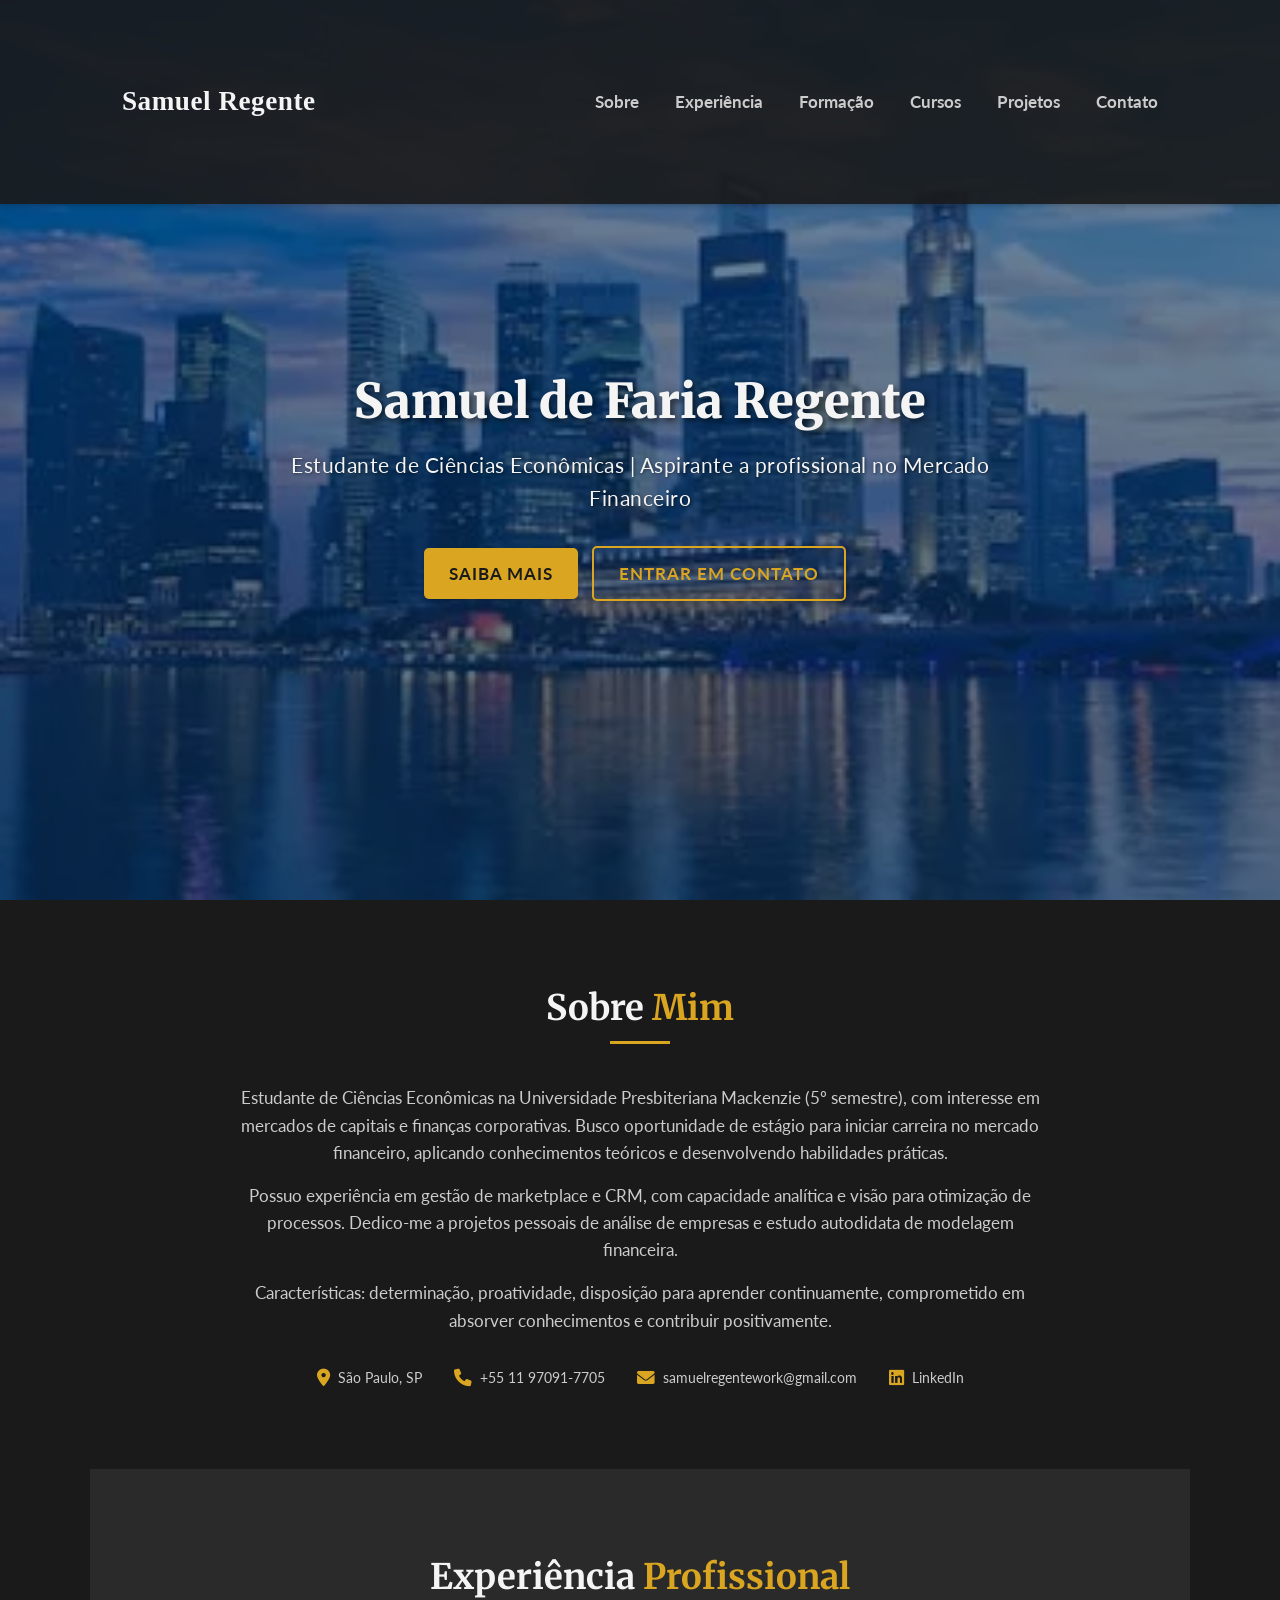
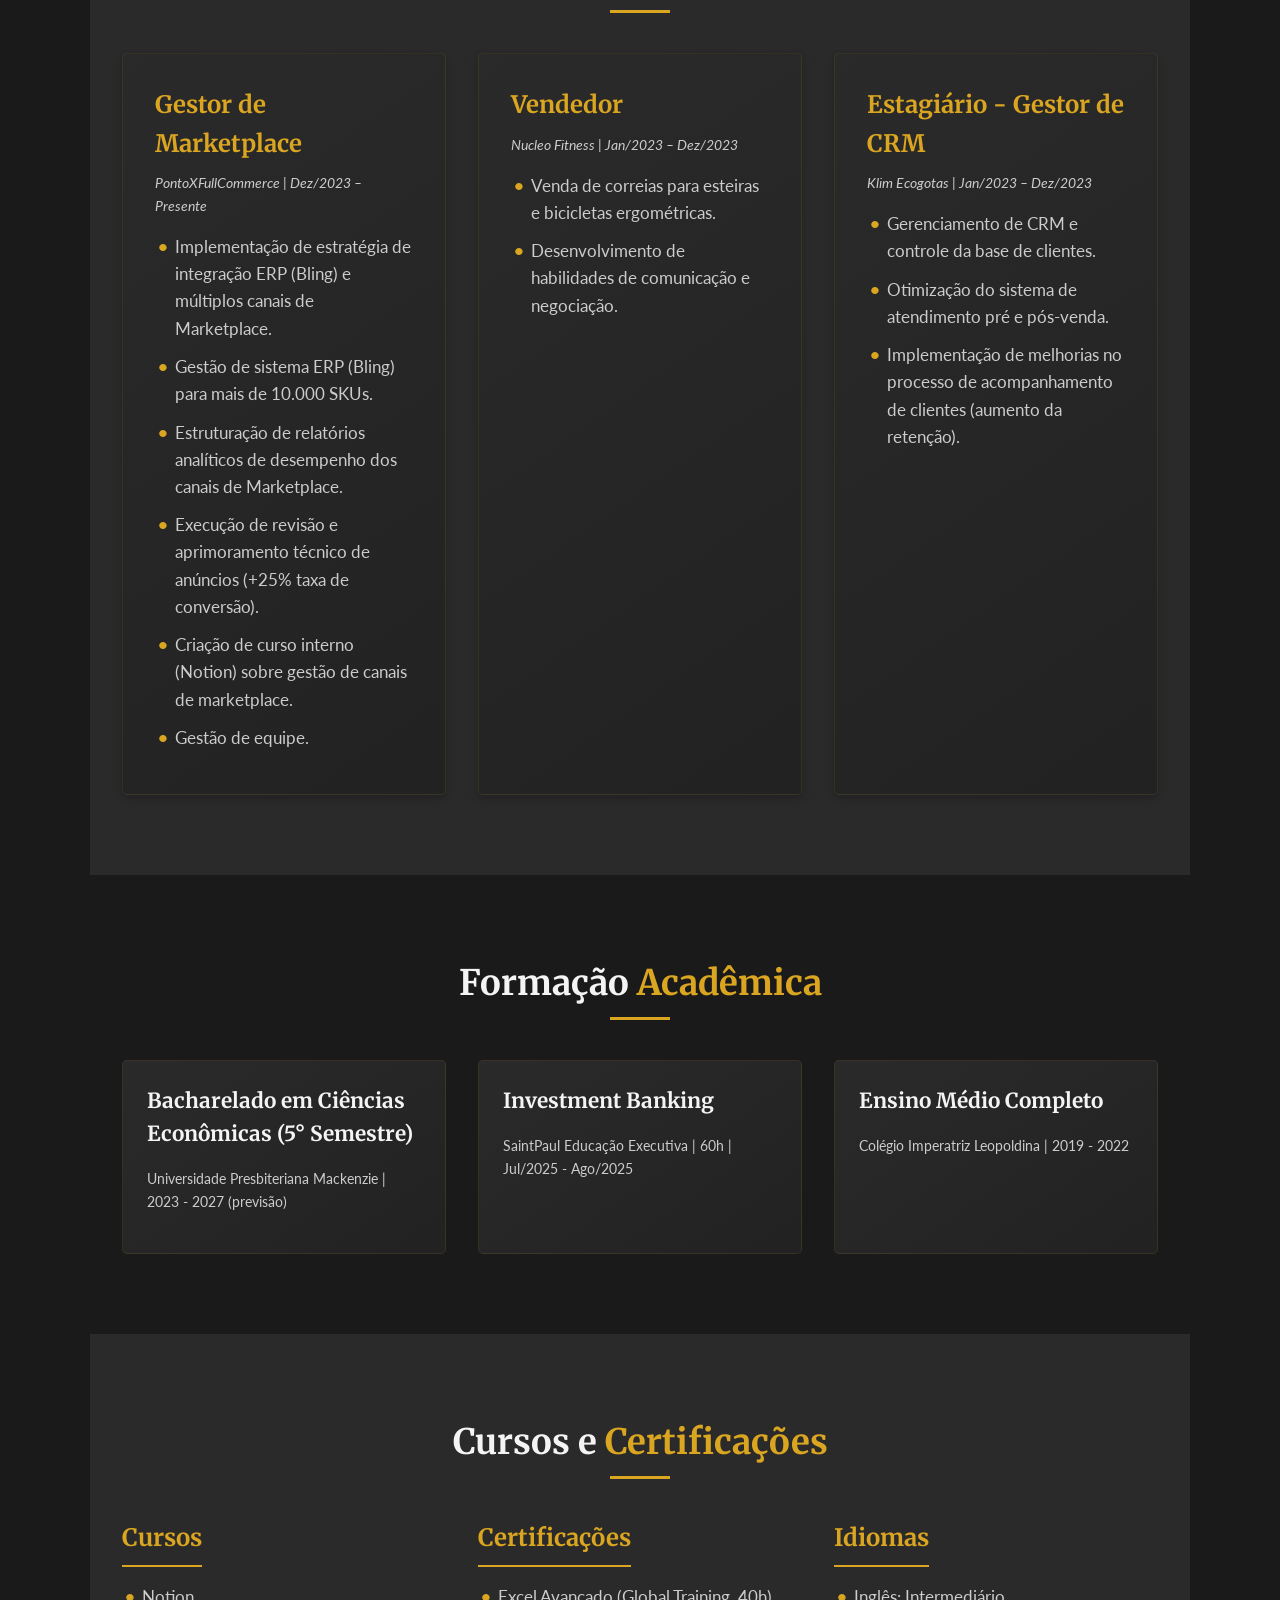
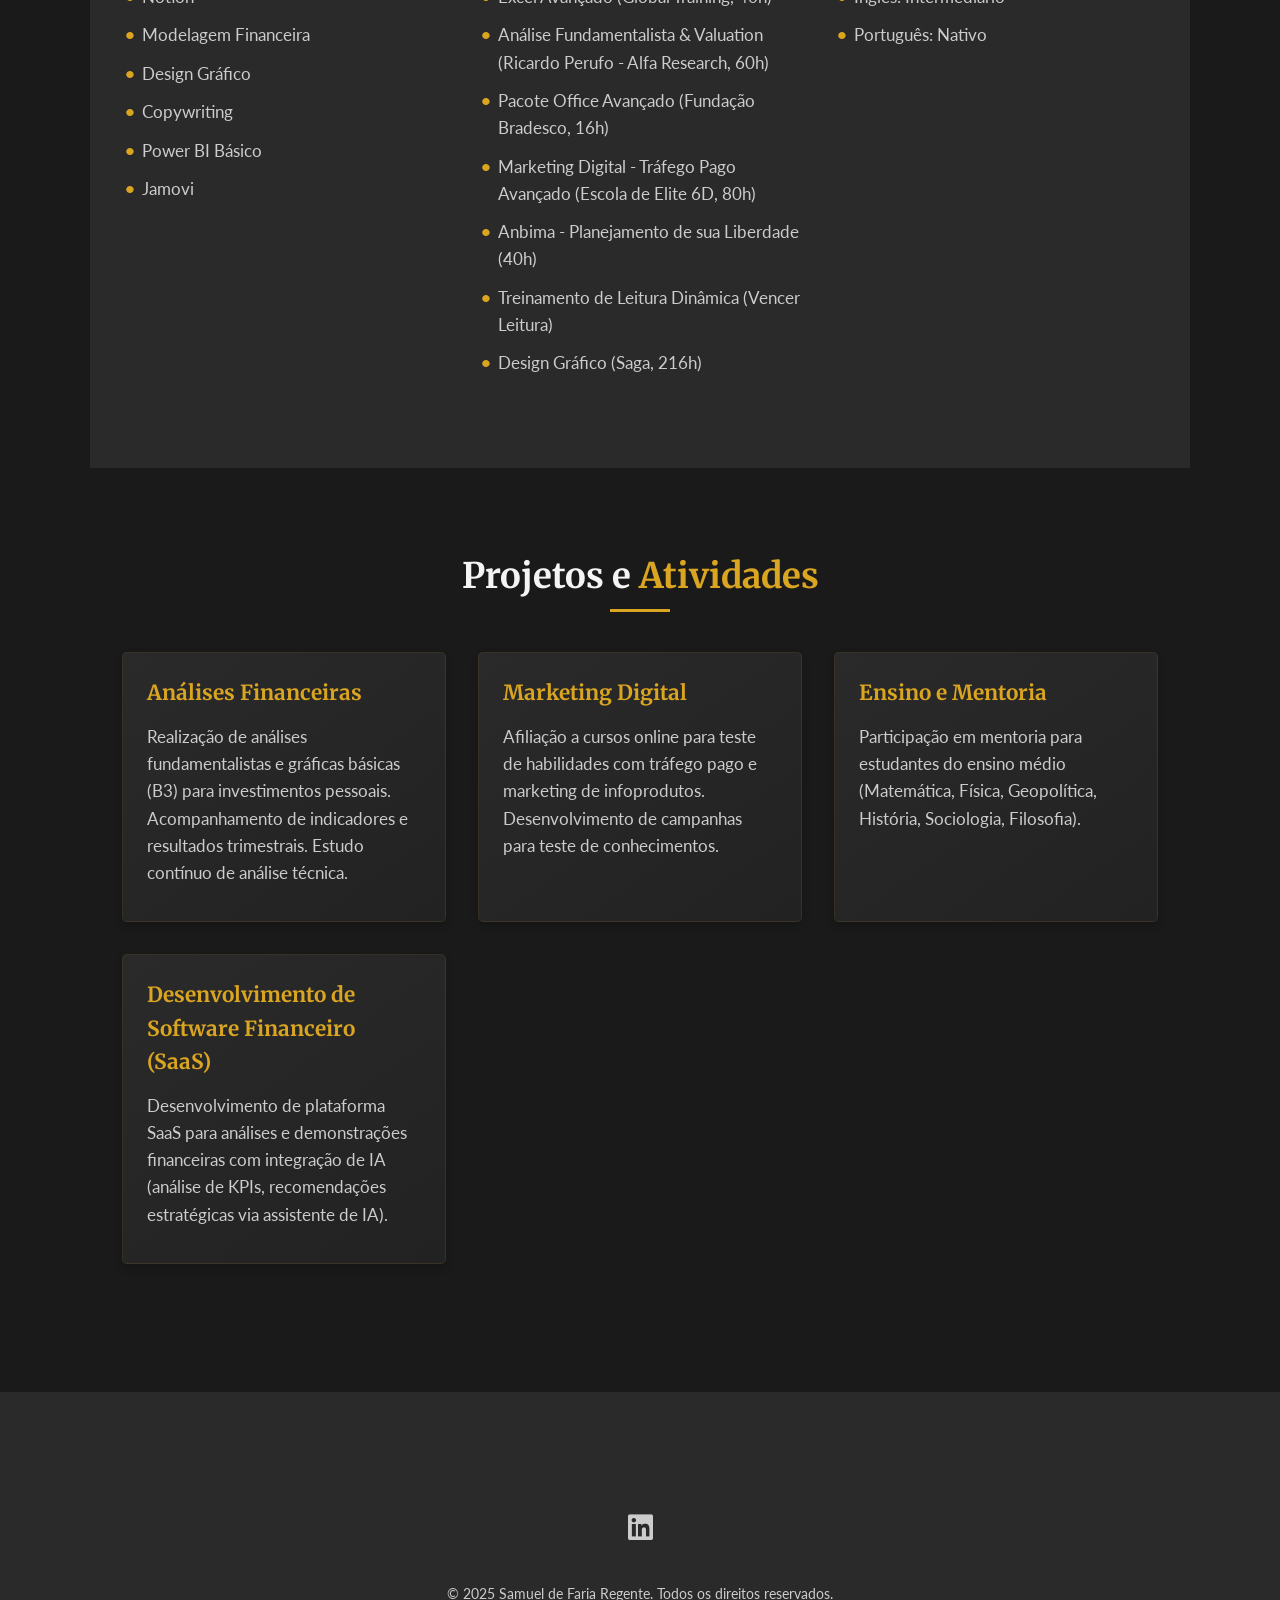
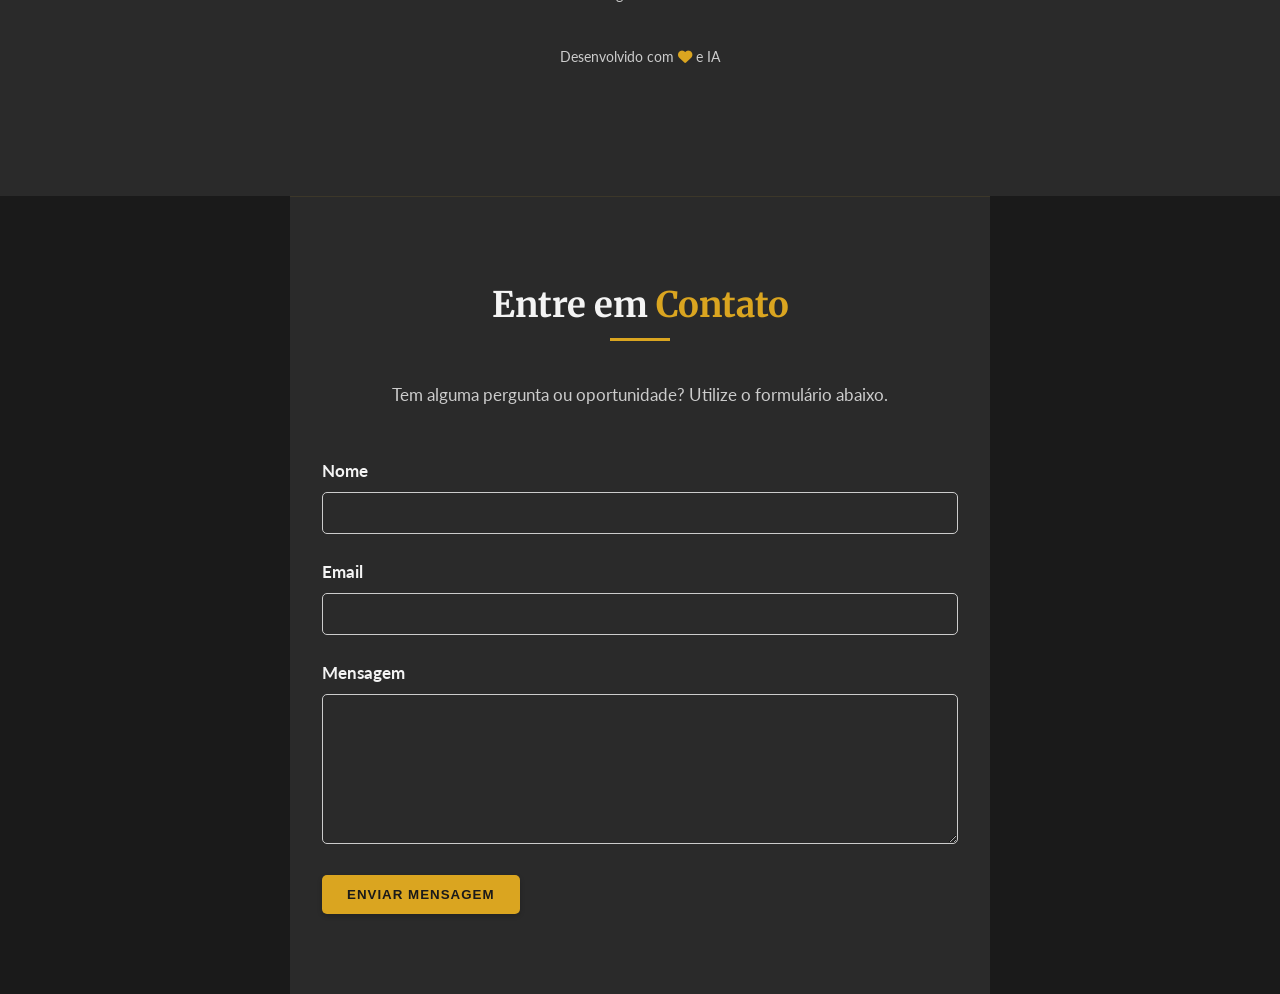
<file: home/ubuntu/samuel_resume_site_v2/index.html>
<!DOCTYPE html>
<html lang="pt-BR">
<head>
    <meta charset="UTF-8">
    <meta name="viewport" content="width=device-width, initial-scale=1.0">
    <title>Samuel Regente - Estudante de Ciências Econômicas</title>
    <link rel="stylesheet" href="css/style.css">
    <!-- Font Awesome for icons -->
    <link rel="stylesheet" href="https://cdnjs.cloudflare.com/ajax/libs/font-awesome/6.0.0-beta3/css/all.min.css">
</head>
<body>

    <header>
        <nav class="container">
            <a href="#" class="nav-logo">Samuel Regente</a>
            <button class="menu-toggle" aria-label="Abrir menu">
                <i class="fas fa-bars"></i>
            </button>
            <div class="nav-links">
                <a href="#sobre">Sobre</a>
                <a href="#experiencia">Experiência</a>
                <a href="#formacao">Formação</a>
                <a href="#cursos-certificacoes">Cursos</a>
                <a href="#projetos">Projetos</a>
                <a href="contato.html">Contato</a>
            </div>
        </nav>
    </header>

    <main>
        <!-- Seção Hero -->
        <section id="hero" style="background-image: url('images/hero_background_impactful_lookup.webp');">
            <div class="hero-content">
                <!-- Foto de perfil removida conforme solicitado -->
                <h1>Samuel de Faria Regente</h1>
                <p class="subtitle">Estudante de Ciências Econômicas | Aspirante a profissional no Mercado Financeiro</p>
                <a href="#sobre" class="btn">Saiba Mais</a>
                <a href="contato.html" class="btn btn-secondary">Entrar em Contato</a>
            </div>
        </section>

        <!-- Seção Sobre Mim -->
        <section id="sobre" class="container">
            <h2>Sobre <span class="highlight">Mim</span></h2>
            <div class="about-content">
                <p>Estudante de Ciências Econômicas na Universidade Presbiteriana Mackenzie (5º semestre), com interesse em mercados de capitais e finanças corporativas. Busco oportunidade de estágio para iniciar carreira no mercado financeiro, aplicando conhecimentos teóricos e desenvolvendo habilidades práticas.</p>
                <p>Possuo experiência em gestão de marketplace e CRM, com capacidade analítica e visão para otimização de processos. Dedico-me a projetos pessoais de análise de empresas e estudo autodidata de modelagem financeira.</p>
                <p>Características: determinação, proatividade, disposição para aprender continuamente, comprometido em absorver conhecimentos e contribuir positivamente.</p>
                <div class="contact-info-inline">
                    <span><i class="fas fa-map-marker-alt"></i> São Paulo, SP</span>
                    <span><i class="fas fa-phone"></i> +55 11 97091-7705</span>
                    <span><i class="fas fa-envelope"></i> samuelregentework@gmail.com</span>
                    <span><a href="http://linkedin.com/in/samuel-de-faria-regente-b909b8267" target="_blank"><i class="fab fa-linkedin"></i> LinkedIn</a></span>
                </div>
            </div>
        </section>

        <!-- Seção Experiência Profissional -->
        <section id="experiencia" class="container">
            <h2>Experiência <span class="highlight">Profissional</span></h2>
            <div class="experience-grid">
                <div class="experience-item">
                    <h3>Gestor de Marketplace</h3>
                    <p class="company-duration">PontoXFullCommerce | Dez/2023 – Presente</p>
                    <ul>
                        <li>Implementação de estratégia de integração ERP (Bling) e múltiplos canais de Marketplace.</li>
                        <li>Gestão de sistema ERP (Bling) para mais de 10.000 SKUs.</li>
                        <li>Estruturação de relatórios analíticos de desempenho dos canais de Marketplace.</li>
                        <li>Execução de revisão e aprimoramento técnico de anúncios (+25% taxa de conversão).</li>
                        <li>Criação de curso interno (Notion) sobre gestão de canais de marketplace.</li>
                        <li>Gestão de equipe.</li>
                    </ul>
                </div>
                <div class="experience-item">
                    <h3>Vendedor</h3>
                    <p class="company-duration">Nucleo Fitness | Jan/2023 – Dez/2023</p>
                    <ul>
                        <li>Venda de correias para esteiras e bicicletas ergométricas.</li>
                        <li>Desenvolvimento de habilidades de comunicação e negociação.</li>
                    </ul>
                </div>
                <div class="experience-item">
                    <h3>Estagiário - Gestor de CRM</h3>
                    <p class="company-duration">Klim Ecogotas | Jan/2023 – Dez/2023</p>
                    <ul>
                        <li>Gerenciamento de CRM e controle da base de clientes.</li>
                        <li>Otimização do sistema de atendimento pré e pós-venda.</li>
                        <li>Implementação de melhorias no processo de acompanhamento de clientes (aumento da retenção).</li>
                    </ul>
                </div>
            </div>
        </section>

        <!-- Seção Formação Acadêmica -->
        <section id="formacao" class="container">
            <h2>Formação <span class="highlight">Acadêmica</span></h2>
            <div class="education-grid">
                 <div class="education-item">
                    <h3>Bacharelado em Ciências Econômicas (5° Semestre)</h3>
                    <p class="institution-duration">Universidade Presbiteriana Mackenzie | 2023 - 2027 (previsão)</p>
                </div>
                 <div class="education-item">
                    <h3>Investment Banking</h3>
                    <!-- Aplicar formatação SaintPaul -->
                    <p class="institution-duration">SaintPaul Educação Executiva | 60h | Jul/2025 - Ago/2025</p>
                    <!-- Formatação SaintPaul aplicada -->
                 </div>
                 <div class="education-item">
                    <h3>Ensino Médio Completo</h3>
                    <p class="institution-duration">Colégio Imperatriz Leopoldina | 2019 - 2022</p>
                </div>
            </div>
        </section>

        <!-- Seção Cursos e Certificações -->
        <section id="cursos-certificacoes" class="container">
            <h2>Cursos e <span class="highlight">Certificações</span></h2>
            <div class="skills-columns">
                <div class="column">
                    <h3>Cursos</h3>
                    <ul>
                        <li>Notion</li>
                        <li>Modelagem Financeira</li>
                        <li>Design Gráfico</li>
                        <li>Copywriting</li>
                        <li>Power BI Básico</li>
                        <li>Jamovi</li>
                    </ul>
                </div>
                <div class="column">
                    <h3>Certificações</h3>
                    <ul>
                        <li>Excel Avançado (Global Training, 40h)</li>
                        <!-- Aplicar formatação Ricardo Perufo -->
                        <li>Análise Fundamentalista & Valuation (Ricardo Perufo - Alfa Research, 60h)</li>
                        <!-- Formatação Ricardo Perufo aplicada -->
                        <li>Pacote Office Avançado (Fundação Bradesco, 16h)</li>
                        <li>Marketing Digital - Tráfego Pago Avançado (Escola de Elite 6D, 80h)</li>
                        <!-- Aplicar formatação Anbima -->
                        <li>Anbima - Planejamento de sua Liberdade (40h)</li>
                        <li>Treinamento de Leitura Dinâmica (Vencer Leitura)</li>
                        <li>Design Gráfico (Saga, 216h)</li>
                    </ul>
                </div>
                 <div class="column">
                    <h3>Idiomas</h3>
                    <ul>
                        <li>Inglês: Intermediário</li>
                        <li>Português: Nativo</li>
                    </ul>
                </div>
            </div>
        </section>

        <!-- Seção Projetos e Atividades -->
        <section id="projetos" class="container">
            <h2>Projetos e <span class="highlight">Atividades</span></h2>
             <div class="projects-grid">
                <div class="project-item">
                    <h3>Análises Financeiras</h3>
                    <p>Realização de análises fundamentalistas e gráficas básicas (B3) para investimentos pessoais. Acompanhamento de indicadores e resultados trimestrais. Estudo contínuo de análise técnica.</p>
                </div>
                 <div class="project-item">
                    <h3>Marketing Digital</h3>
                    <p>Afiliação a cursos online para teste de habilidades com tráfego pago e marketing de infoprodutos. Desenvolvimento de campanhas para teste de conhecimentos.</p>
                </div>
                 <div class="project-item">
                    <h3>Ensino e Mentoria</h3>
                    <p>Participação em mentoria para estudantes do ensino médio (Matemática, Física, Geopolítica, História, Sociologia, Filosofia).</p>
                </div>
                 <div class="project-item">
                    <h3>Desenvolvimento de Software Financeiro (SaaS)</h3>
                    <p>Desenvolvimento de plataforma SaaS para análises e demonstrações financeiras com integração de IA (análise de KPIs, recomendações estratégicas via assistente de IA).</p>
                </div>
            </div>
        </section>

    </main>

    <footer>
        <div class="container">
            <div class="social-links">
                <a href="http://linkedin.com/in/samuel-de-faria-regente-b909b8267" target="_blank" aria-label="LinkedIn"><i class="fab fa-linkedin"></i></a>
                <!-- Adicionar link para GitHub se disponível/relevante -->
                <!-- <a href="#" target="_blank" aria-label="GitHub"><i class="fab fa-github"></i></a> -->
            </div>
            <p>&copy; 2025 Samuel de Faria Regente. Todos os direitos reservados.</p>
            <p>Desenvolvido com <i class="fas fa-heart"></i> e IA</p>
        </div>
    </footer>

    <script src="js/script.js"></script>
</body>
</html>


        <!-- Seção Contato (Movida para Index) -->
        <section id="contato" class="contact-form-section container">
            <h2>Entre em <span class="highlight">Contato</span></h2>
            <p style="text-align: center; margin-bottom: 3rem;">Tem alguma pergunta ou oportunidade? Utilize o formulário abaixo.</p>

            <!-- Formulário usando FormSubmit -->
            <form action="https://formsubmit.co/samuelregentework@gmail.com" method="POST">
                <!-- Configurações FormSubmit (ocultas) -->
                <input type="hidden" name="_subject" value="Novo Contato do Site Portfólio!">
                <!-- Atualizar _next com a URL final após deploy -->
                <input type="hidden" name="_next" value="https://ijzqgmpq.manus.space/obrigado.html">
                <input type="hidden" name="_captcha" value="false">
                <input type="hidden" name="_template" value="box">

                <div class="form-group">
                    <label for="name">Nome</label>
                    <input type="text" id="name" name="name" required>
                </div>
                <div class="form-group">
                    <label for="email">Email</label>
                    <input type="email" id="email" name="email" required>
                </div>
                <div class="form-group">
                    <label for="message">Mensagem</label>
                    <textarea id="message" name="message" required></textarea>
                </div>
                <button type="submit" class="btn">Enviar Mensagem</button>
            </form>
        </section>

    </main>
</file>
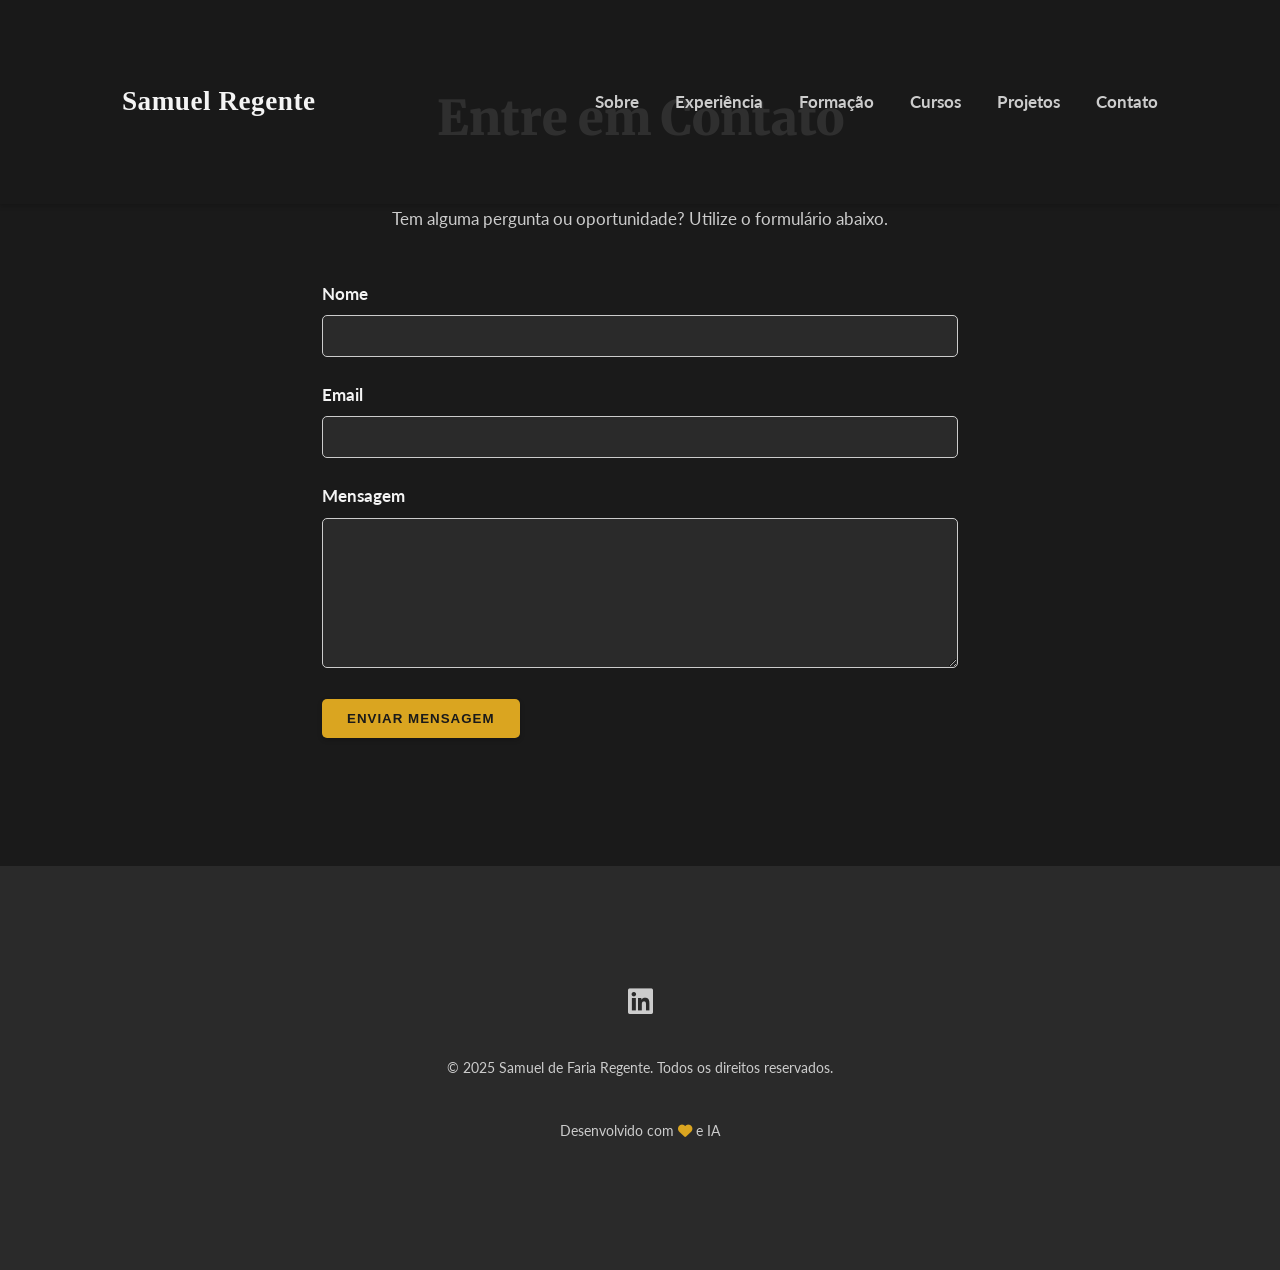
<file: home/ubuntu/samuel_resume_site_v2/contato.html>
<!DOCTYPE html>
<html lang="pt-BR">
<head>
    <meta charset="UTF-8">
    <meta name="viewport" content="width=device-width, initial-scale=1.0">
    <title>Contato - Samuel Regente</title>
    <link rel="stylesheet" href="css/style.css">
    <link rel="stylesheet" href="https://cdnjs.cloudflare.com/ajax/libs/font-awesome/6.0.0-beta3/css/all.min.css">
</head>
<body>

    <header>
        <nav class="container">
            <a href="index.html" class="nav-logo">Samuel Regente</a> <!-- Link para index.html -->
            <button class="menu-toggle" aria-label="Abrir menu">
                <i class="fas fa-bars"></i>
            </button>
            <div class="nav-links">
                <a href="index.html#sobre">Sobre</a>
                <a href="index.html#experiencia">Experiência</a>
                <a href="index.html#formacao">Formação</a>
                <a href="index.html#cursos-certificacoes">Cursos</a>
                <a href="index.html#projetos">Projetos</a>
                <a href="contato.html">Contato</a>
            </div>
        </nav>
    </header>

    <main>
        <section class="contact-form-section container">
            <h1>Entre em <span class="highlight">Contato</span></h1>
            <p style="text-align: center; margin-bottom: 3rem;">Tem alguma pergunta ou oportunidade? Utilize o formulário abaixo.</p>

            <!-- Formulário usando FormSubmit -->
            <form action="https://formsubmit.co/samuelregentework@gmail.com" method="POST">
                <!-- Configurações FormSubmit (ocultas) -->
                <input type="hidden" name="_subject" value="Novo Contato do Site Portfólio!">
                <input type="hidden" name="_next" value="https://ijzqgmpq.manus.space/obrigado.html">
                <input type="hidden" name="_captcha" value="false"> <!-- Desativar captcha padrão (opcional) -->
                <input type="hidden" name="_template" value="box"> <!-- Template de email (opcional) -->

                <div class="form-group">
                    <label for="name">Nome</label>
                    <input type="text" id="name" name="name" required>
                </div>
                <div class="form-group">
                    <label for="email">Email</label>
                    <input type="email" id="email" name="email" required>
                </div>
                <div class="form-group">
                    <label for="message">Mensagem</label>
                    <textarea id="message" name="message" required></textarea>
                </div>
                <button type="submit" class="btn">Enviar Mensagem</button>
            </form>
        </section>
    </main>

    <footer>
        <div class="container">
            <div class="social-links">
                 <a href="http://linkedin.com/in/samuel-de-faria-regente-b909b8267" target="_blank" aria-label="LinkedIn"><i class="fab fa-linkedin"></i></a>
            </div>
            <p>&copy; 2025 Samuel de Faria Regente. Todos os direitos reservados.</p>
            <p>Desenvolvido com <i class="fas fa-heart"></i> e IA</p>
        </div>
    </footer>

    <script src="js/script.js"></script>
</body>
</html>
</file>
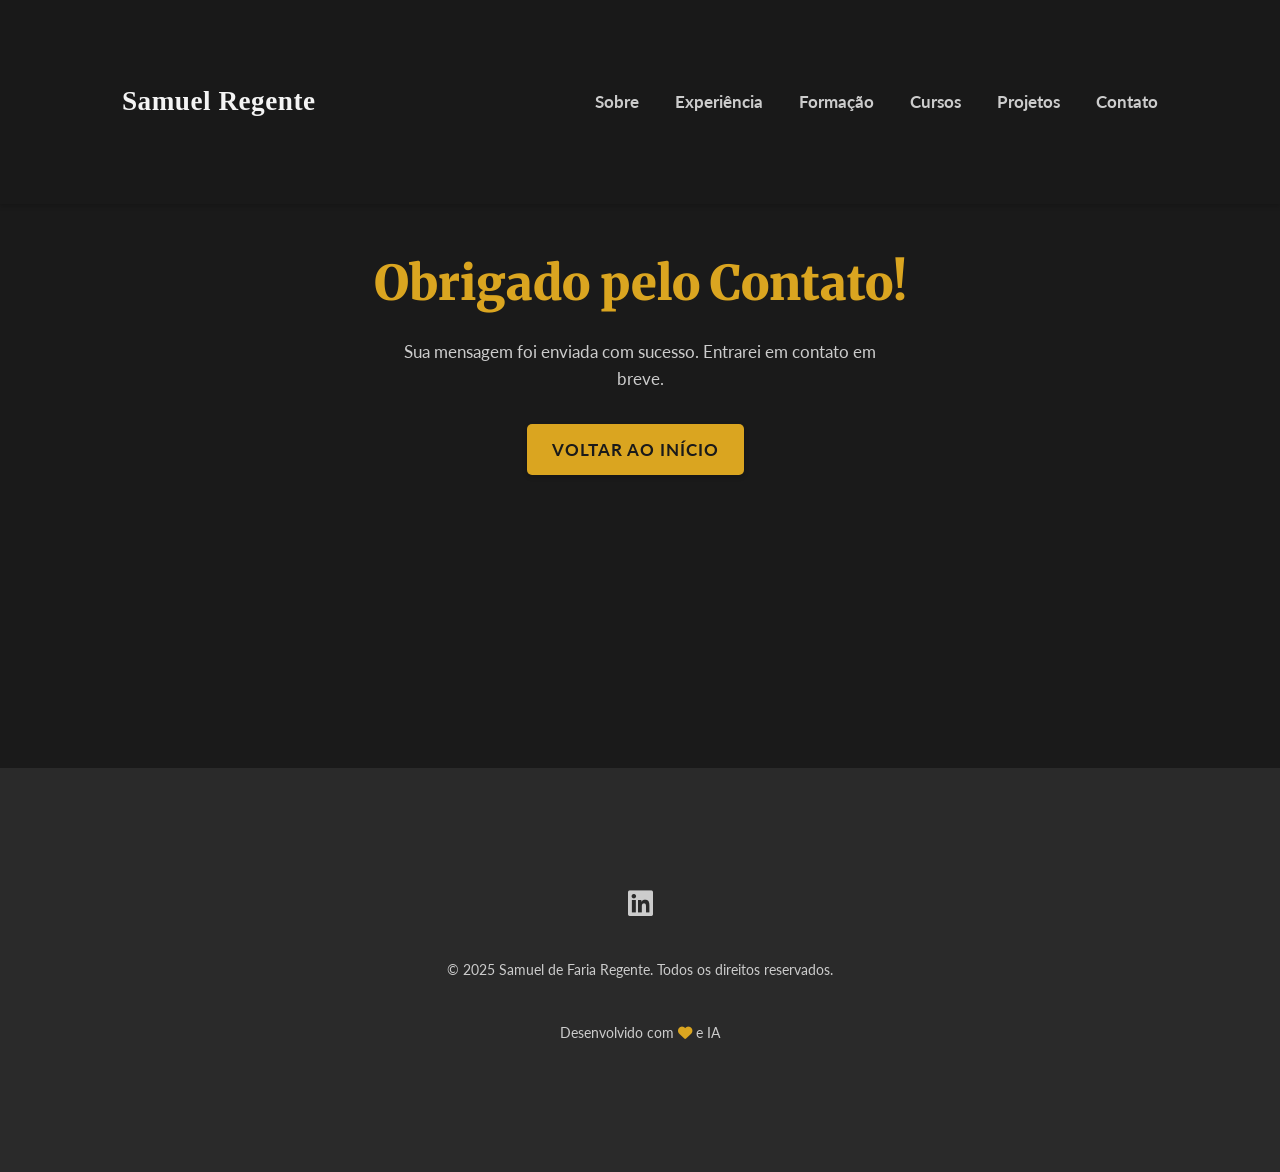
<file: home/ubuntu/samuel_resume_site_v2/obrigado.html>
<!DOCTYPE html>
<html lang="pt-BR">
<head>
    <meta charset="UTF-8">
    <meta name="viewport" content="width=device-width, initial-scale=1.0">
    <title>Obrigado - Samuel Regente</title>
    <link rel="stylesheet" href="css/style.css">
    <link rel="stylesheet" href="https://cdnjs.cloudflare.com/ajax/libs/font-awesome/6.0.0-beta3/css/all.min.css">
</head>
<body>

    <header>
        <nav class="container">
            <a href="index.html" class="nav-logo">Samuel Regente</a>
            <button class="menu-toggle" aria-label="Abrir menu">
                <i class="fas fa-bars"></i>
            </button>
            <div class="nav-links">
                <a href="index.html#sobre">Sobre</a>
                <a href="index.html#experiencia">Experiência</a>
                <a href="index.html#formacao">Formação</a>
                <a href="index.html#cursos-certificacoes">Cursos</a>
                <a href="index.html#projetos">Projetos</a>
                <a href="contato.html">Contato</a>
            </div>
        </nav>
    </header>

    <main>
        <section class="thank-you-section container">
            <h1>Obrigado pelo <span class="highlight">Contato!</span></h1>
            <p>Sua mensagem foi enviada com sucesso. Entrarei em contato em breve.</p>
            <a href="index.html" class="btn">Voltar ao Início</a>
        </section>
    </main>

    <footer>
        <div class="container">
            <div class="social-links">
                 <a href="http://linkedin.com/in/samuel-de-faria-regente-b909b8267" target="_blank" aria-label="LinkedIn"><i class="fab fa-linkedin"></i></a>
            </div>
            <p>&copy; 2025 Samuel de Faria Regente. Todos os direitos reservados.</p>
            <p>Desenvolvido com <i class="fas fa-heart"></i> e IA</p>
        </div>
    </footer>

    <script src="js/script.js"></script>
</body>
</html>
</file>
<file: home/ubuntu/samuel_resume_site_v2/css/style.css>
@import url('https://fonts.googleapis.com/css2?family=Lato:wght@300;400;700&family=Merriweather:wght@400;700;900&display=swap');

/* --- Variáveis Globais --- */
:root {
    --primary-font: 'Lato', sans-serif;
    --heading-font: 'Merriweather', serif;
    --background-dark: #1a1a1a; /* Charcoal - XP Inspired */
    --background-card: #2a2a2a;
    --primary-blue: #003366; /* JPM Blue */
    --accent-gold: #daa520; /* Gold/Yellow Accent - Mix */
    --text-light: #f4f4f4;
    --text-medium: #cccccc;
    --text-dark: #333333;
    --link-hover: #ffcc33; /* Brighter Yellow for hover - XP Inspired */

    --border-radius: 5px;
    --box-shadow: 0 4px 8px rgba(0, 0, 0, 0.2);
    --transition-speed: 0.3s ease;
}

/* --- Reset Básico & Estilos Globais --- */
* {
    margin: 0;
    padding: 0;
    box-sizing: border-box;
}

html {
    scroll-behavior: smooth;
}

body {
    font-family: var(--primary-font);
    background-color: var(--background-dark);
    color: var(--text-medium);
    line-height: 1.6;
    font-size: 16px;
}

h1, h2, h3, h4, h5, h6 {
    font-family: var(--heading-font);
    color: var(--text-light);
    margin-bottom: 1rem;
    font-weight: 700;
}

h1 {
    font-size: 3rem;
    font-weight: 900;
}

h2 {
    font-size: 2.2rem;
    text-align: center;
    margin-bottom: 2.5rem;
    position: relative;
    padding-bottom: 0.5rem;
}

/* Underline effect inspired by modern sites */
h2::after {
    content: '';
    position: absolute;
    bottom: 0;
    left: 50%;
    transform: translateX(-50%);
    width: 60px;
    height: 3px;
    background-color: var(--accent-gold);
}

h3 {
    font-size: 1.5rem;
    color: var(--accent-gold);
}

p {
    margin-bottom: 1rem;
}

a {
    color: var(--accent-gold);
    text-decoration: none;
    transition: color var(--transition-speed);
}

a:hover {
    color: var(--link-hover);
}

ul {
    list-style: none;
    padding-left: 20px;
}

li {
    margin-bottom: 0.5rem;
    position: relative;
}

/* Custom bullet points */
li::before {
    content: '\2022'; /* Bullet character */
    color: var(--accent-gold);
    font-weight: bold;
    display: inline-block;
    width: 1em;
    margin-left: -1em;
    position: absolute;
    left: 0;
}

.container {
    max-width: 1100px;
    margin: 0 auto;
    padding: 4rem 2rem;
}

.btn {
    display: inline-block;
    background-color: var(--accent-gold);
    color: var(--background-dark);
    padding: 12px 25px;
    border: none;
    border-radius: var(--border-radius);
    font-weight: bold;
    text-transform: uppercase;
    letter-spacing: 1px;
    cursor: pointer;
    transition: background-color var(--transition-speed), transform var(--transition-speed);
    margin-right: 10px; /* Add margin between buttons */
}

.btn:hover {
    background-color: var(--link-hover);
    color: var(--background-dark);
    transform: translateY(-2px);
}

.btn-secondary {
    background-color: transparent;
    color: var(--accent-gold);
    border: 2px solid var(--accent-gold);
}

.btn-secondary:hover {
    background-color: var(--accent-gold);
    color: var(--background-dark);
    border-color: var(--accent-gold);
}

/* --- Header / Navegação --- */
header {
    background-color: rgba(26, 26, 26, 0.9); /* Slightly transparent dark background */
    position: fixed;
    width: 100%;
    top: 0;
    left: 0;
    z-index: 1000;
    box-shadow: 0 2px 5px rgba(0, 0, 0, 0.2);
    transition: background-color 0.3s ease;
}

nav {
    max-width: 1200px;
    margin: 0 auto;
    padding: 1rem 2rem;
    display: flex;
    justify-content: space-between;
    align-items: center;
}

.nav-logo {
    font-family: var(--heading-font);
    font-size: 1.5rem;
    font-weight: bold;
    color: var(--text-light);
}

.nav-logo:hover {
    color: var(--text-light); /* Keep logo color consistent on hover */
}

.nav-links a {
    color: var(--text-medium);
    margin-left: 2rem;
    font-weight: bold;
    position: relative;
    padding-bottom: 5px;
}

.nav-links a::after {
    content: '';
    position: absolute;
    bottom: 0;
    left: 0;
    width: 0;
    height: 2px;
    background-color: var(--accent-gold);
    transition: width var(--transition-speed);
}

.nav-links a:hover {
    color: var(--text-light);
}

.nav-links a:hover::after {
    width: 100%;
}

/* --- Seção Hero --- */
#hero {
    min-height: 100vh;
    background-size: cover;
    background-position: center;
    background-attachment: fixed; /* Parallax effect */
    display: flex;
    align-items: center;
    justify-content: center;
    text-align: center;
    position: relative;
    color: var(--text-light);
    padding: 6rem 2rem 2rem; /* Add padding top to account for fixed header */
}

/* Overlay */
#hero::before {
    content: '';
    position: absolute;
    top: 0;
    left: 0;
    width: 100%;
    height: 100%;
    background-color: rgba(0, 51, 102, 0.6); /* JPM Blue overlay with opacity */
    z-index: 1;
}

.hero-content {
    position: relative;
    z-index: 2;
    max-width: 800px;
}

.profile-pic-hero {
    width: 150px;
    height: 150px;
    border-radius: 50%;
    border: 4px solid var(--accent-gold);
    margin-bottom: 1.5rem;
    object-fit: cover;
    box-shadow: 0 0 15px rgba(218, 165, 32, 0.5);
}

#hero h1 {
    margin-bottom: 0.5rem;
    text-shadow: 2px 2px 4px rgba(0, 0, 0, 0.5);
}

#hero .subtitle {
    font-size: 1.3rem;
    margin-bottom: 2rem;
    color: var(--text-medium);
    text-shadow: 1px 1px 3px rgba(0, 0, 0, 0.5);
}

/* --- Seção Sobre --- */
#sobre {
    background-color: var(--background-dark);
}

.about-content {
    max-width: 800px;
    margin: 0 auto; /* Center content */
    text-align: center;
}

.contact-info-inline {
    margin-top: 2rem;
    display: flex;
    flex-wrap: wrap;
    justify-content: center;
    gap: 1rem 2rem; /* Row and column gap */
    font-size: 0.9rem;
}

.contact-info-inline span,
.contact-info-inline a {
    color: var(--text-medium);
    display: inline-flex;
    align-items: center;
}

.contact-info-inline i {
    margin-right: 8px;
    color: var(--accent-gold);
    font-size: 1.1rem;
}

.contact-info-inline a:hover {
    color: var(--link-hover);
}

/* --- Seção Experiência --- */
#experiencia {
    background-color: var(--background-card); /* Slightly lighter background for contrast */
}

.experience-grid {
    display: grid;
    grid-template-columns: repeat(auto-fit, minmax(300px, 1fr));
    gap: 2rem;
}

.experience-item {
    background-color: var(--background-dark);
    padding: 2rem;
    border-radius: var(--border-radius);
    box-shadow: var(--box-shadow);
    transition: transform var(--transition-speed), box-shadow var(--transition-speed);
}

.experience-item:hover {
    transform: translateY(-5px);
    box-shadow: 0 8px 15px rgba(0, 0, 0, 0.3);
}

.experience-item h3 {
    margin-bottom: 0.5rem;
}

.company-duration {
    font-size: 0.9rem;
    color: var(--text-medium);
    margin-bottom: 1rem;
    font-style: italic;
}

.experience-item ul {
    padding-left: 20px; /* Indent list items */
}

/* --- Seção Formação --- */
#formacao {
    background-color: var(--background-dark);
}

.education-grid {
    display: grid;
    grid-template-columns: repeat(auto-fit, minmax(300px, 1fr));
    gap: 2rem;
}

.education-item {
    /* Similar styling to experience-item, maybe slightly different background or border */
    background-color: var(--background-card);
    padding: 1.5rem;
    border-radius: var(--border-radius);
    border-left: 5px solid var(--accent-gold);
    transition: transform var(--transition-speed);
}

.education-item:hover {
    transform: scale(1.03);
}

.education-item h3 {
    font-size: 1.3rem;
    color: var(--text-light);
}

.institution-duration {
    font-size: 0.9rem;
    color: var(--text-medium);
    margin-top: 0.3rem;
}

/* --- Seção Cursos e Certificações --- */
#cursos-certificacoes {
    background-color: var(--background-card);
}

.skills-columns {
    display: grid;
    grid-template-columns: repeat(auto-fit, minmax(250px, 1fr));
    gap: 2rem;
}

.column h3 {
    margin-bottom: 1rem;
    border-bottom: 2px solid var(--accent-gold);
    padding-bottom: 0.5rem;
    display: inline-block;
}

.column ul {
    padding-left: 20px;
}

/* --- Seção Projetos --- */
#projetos {
    background-color: var(--background-dark);
}

.projects-grid {
    display: grid;
    grid-template-columns: repeat(auto-fit, minmax(300px, 1fr));
    gap: 2rem;
}

.project-item {
    background-color: var(--background-card);
    padding: 1.5rem;
    border-radius: var(--border-radius);
    box-shadow: var(--box-shadow);
    transition: transform var(--transition-speed), box-shadow var(--transition-speed);
}

.project-item:hover {
    transform: translateY(-5px);
    box-shadow: 0 8px 15px rgba(0, 0, 0, 0.3);
}

.project-item h3 {
    font-size: 1.3rem;
    margin-bottom: 0.8rem;
}

/* --- Footer --- */
footer {
    background-color: var(--background-card);
    color: var(--text-medium);
    text-align: center;
    padding: 2rem 1rem;
    margin-top: 3rem;
}

.social-links a {
    color: var(--text-medium);
    font-size: 1.8rem;
    margin: 0 0.8rem;
    transition: color var(--transition-speed), transform var(--transition-speed);
}

.social-links a:hover {
    color: var(--accent-gold);
    transform: scale(1.2);
}

footer p {
    margin-top: 1rem;
    font-size: 0.9rem;
}

footer .fa-heart {
    color: var(--accent-gold);
}

/* --- Página de Contato --- */
.contact-form-section {
    padding: 6rem 2rem 4rem; /* Adjust padding for fixed header */
    max-width: 700px;
    margin: 0 auto;
}

.contact-form-section h1 {
    text-align: center;
    margin-bottom: 3rem;
}

.form-group {
    margin-bottom: 1.5rem;
}

.form-group label {
    display: block;
    margin-bottom: 0.5rem;
    color: var(--text-light);
    font-weight: bold;
}

.form-group input,
.form-group textarea {
    width: 100%;
    padding: 12px;
    border: 1px solid var(--text-medium);
    border-radius: var(--border-radius);
    background-color: var(--background-card);
    color: var(--text-light);
    font-family: var(--primary-font);
}

.form-group input:focus,
.form-group textarea:focus {
    outline: none;
    border-color: var(--accent-gold);
    box-shadow: 0 0 5px rgba(218, 165, 32, 0.5);
}

.form-group textarea {
    resize: vertical;
    min-height: 150px;
}

/* --- Página de Obrigado --- */
.thank-you-section {
    min-height: 80vh;
    display: flex;
    flex-direction: column;
    align-items: center;
    justify-content: center;
    text-align: center;
    padding: 6rem 2rem 2rem;
}

.thank-you-section h1 {
    color: var(--accent-gold);
    margin-bottom: 1rem;
}

.thank-you-section p {
    margin-bottom: 2rem;
    max-width: 500px;
}

/* --- Responsividade --- */
@media (max-width: 768px) {
    h1 { font-size: 2.5rem; }
    h2 { font-size: 1.8rem; }
    h3 { font-size: 1.3rem; }

    nav {
        flex-direction: column;
    }

    .nav-links {
        margin-top: 1rem;
    }

    .nav-links a {
        margin: 0 0.8rem;
    }

    #hero {
        padding-top: 8rem; /* Adjust for potentially taller header */
    }

    .profile-pic-hero {
        width: 120px;
        height: 120px;
    }

    .container {
        padding: 3rem 1rem;
    }

    .skills-columns,
    .experience-grid,
    .education-grid,
    .projects-grid {
        grid-template-columns: 1fr; /* Stack columns/items */
    }

    .contact-info-inline {
        flex-direction: column;
        align-items: center;
        gap: 1rem;
    }
}

/* --- Animações Sutis (Opcional) --- */
@keyframes fadeIn {
    from { opacity: 0; transform: translateY(20px); }
    to { opacity: 1; transform: translateY(0); }
}

section {
    animation: fadeIn 0.6s ease-out forwards;
    opacity: 0; /* Start hidden for animation */
}

/* Delay animation for subsequent sections */
#sobre { animation-delay: 0.2s; }
#experiencia { animation-delay: 0.4s; }
#formacao { animation-delay: 0.6s; }
#cursos-certificacoes { animation-delay: 0.8s; }
#projetos { animation-delay: 1s; }



/* --- Refinamentos de Design Elegante (Passo 004) --- */

/* Tipografia Refinada (Estilo JPM) */
h2 .highlight {
    color: var(--accent-gold);
    font-weight: 700; /* Manter o peso ou ajustar conforme necessário */
}

h2 {
    /* Ajuste para permitir highlight */
    color: var(--text-light); /* Cor base do título */
}

/* Refinamento de Cards (Estilo XP/Moderno) */
.experience-item,
.education-item,
.project-item {
    border: 1px solid rgba(218, 165, 32, 0.1); /* Borda sutil dourada */
    background: linear-gradient(145deg, var(--background-card), #222); /* Gradiente sutil */
}

.experience-item:hover,
.education-item:hover,
.project-item:hover {
    box-shadow: 0 10px 20px rgba(0, 0, 0, 0.4);
    border-left-color: var(--link-hover); /* Highlight na borda esquerda no hover (para education-item) */
}

/* Interações Aprimoradas */
.btn {
    box-shadow: 0 2px 5px rgba(0, 0, 0, 0.2);
}

.btn:hover {
    box-shadow: 0 4px 10px rgba(0, 0, 0, 0.3);
    transform: translateY(-3px); /* Efeito de elevação mais pronunciado */
}

.nav-links a::after {
    height: 3px; /* Linha de sublinhado mais espessa */
    background-color: var(--link-hover);
}

.social-links a:hover {
    transform: scale(1.2) rotate(5deg); /* Pequena rotação no hover */
}

/* Refinamento Seção Hero */
#hero .subtitle {
    font-family: var(--primary-font); /* Usar Lato para subtítulo */
    font-weight: 300; /* Mais leve */
    letter-spacing: 0.5px;
}

/* Efeito de Overlay mais sofisticado (opcional) */
/* #hero::before {
    background: linear-gradient(to bottom, rgba(0, 51, 102, 0.5), rgba(26, 26, 26, 0.8));
} */

/* Ajustes Gerais de Layout e Espaçamento */
body {
    font-size: 17px; /* Leve aumento para melhor legibilidade */
}

.container {
    padding: 5rem 2rem; /* Aumentar padding vertical */
}

section:nth-child(odd) {
    /* Alternar cores de fundo sutilmente se desejado */
    /* background-color: #1f1f1f; */
}

/* Adicionar Placeholder para Menu Mobile (a ser implementado com JS) */
.menu-toggle {
    display: none; /* Oculto em desktop */
    background: none;
    border: none;
    color: var(--text-light);
    font-size: 1.8rem;
    cursor: pointer;
}

@media (max-width: 768px) {
    .nav-links {
        display: none; /* Ocultar links em mobile inicialmente */
        flex-direction: column;
        width: 100%;
        position: absolute;
        top: 100%; /* Abaixo do header */
        left: 0;
        background-color: rgba(26, 26, 26, 0.98);
        padding: 1rem 0;
    }

    .nav-links.active {
        display: flex; /* Mostrar quando ativo */
    }

    .nav-links a {
        margin: 0.8rem 0;
        text-align: center;
        width: 100%;
    }

    .menu-toggle {
        display: block; /* Mostrar botão hambúrguer */
    }

    #hero {
        padding-top: 6rem; /* Ajustar padding para header fixo */
    }
}




/* --- Ajustes Finais (Feedback) --- */

/* Aplicar Times New Roman ao logo no cabeçalho */
.nav-logo {
    font-family: 'Times New Roman', Times, serif; /* Aplicando Times New Roman */
    font-weight: bold; /* Manter negrito se desejado */
}



/* --- Ajustes Finais (Feedback) --- */

/* Aplicar Times New Roman ao logo no cabeçalho */
.nav-logo {
    font-family: 'Times New Roman', Times, serif; /* Aplicando Times New Roman */
    font-weight: bold; /* Manter negrito se desejado */
    font-size: 1.7rem; /* Aumentar um pouco o tamanho */
    letter-spacing: 0.5px;
}

/* Destaque sutil no subtítulo da seção Hero */
#hero .subtitle {
    /* Pode-se adicionar um background sutil ou borda */
    /* Exemplo: background-color: rgba(218, 165, 32, 0.1); padding: 5px 10px; border-radius: 3px; */
    /* Ou apenas um peso de fonte diferente */
    font-weight: 400; /* Um pouco mais de peso que o 300 anterior */
    color: var(--text-light); /* Tornar um pouco mais claro */
}

/* Animação de entrada mais pronunciada para seções */
@keyframes slideInUp {
    from { opacity: 0; transform: translateY(50px); }
    to { opacity: 1; transform: translateY(0); }
}

section {
    animation: slideInUp 0.8s cubic-bezier(0.25, 0.46, 0.45, 0.94) forwards;
    opacity: 0; /* Start hidden for animation */
}

/* Hover mais interativo nos cards */
.experience-item:hover,
.education-item:hover,
.project-item:hover {
    transform: translateY(-8px) scale(1.02);
    box-shadow: 0 12px 25px rgba(0, 0, 0, 0.5);
    border-left-color: var(--link-hover); /* Mantém ou ajusta conforme o card */
}

/* Efeito de "glow" sutil no hover dos links sociais */
.social-links a:hover {
    color: var(--link-hover);
    transform: scale(1.2) rotate(0deg); /* Remover rotação anterior */
    text-shadow: 0 0 10px var(--link-hover);
}

/* Destaque na busca por estágio (seção Sobre Mim) */
#sobre .about-content p:first-of-type { /* Focar no primeiro parágrafo que menciona o estágio */
    /* Pode-se adicionar um estilo específico, como uma borda sutil ou um fundo levemente diferente */
    /* Exemplo: border-left: 3px solid var(--accent-gold); padding-left: 15px; */
    font-weight: 400; /* Dar um leve destaque */
}

/* Ajuste no formulário movido para index.html */
#contato {
    background-color: var(--background-card); /* Fundo consistente com outras seções */
    border-top: 1px solid rgba(218, 165, 32, 0.1); /* Linha divisória sutil */
}

/* Garantir que o botão do formulário tenha o mesmo hover dos outros */
#contato .btn:hover {
    background-color: var(--link-hover);
    color: var(--background-dark);
    transform: translateY(-3px);
    box-shadow: 0 4px 10px rgba(0, 0, 0, 0.3);
}




/* --- Refinamentos Finais Adicionais --- */

/* Suavizar transições em todos os elementos com hover */
* {
    transition: all 0.3s ease-in-out;
}

/* Pequeno ajuste no espaçamento dos itens de lista nas seções */
.experience-item ul li,
.skills-columns ul li,
.projects-grid .project-item p {
    margin-bottom: 0.7rem; /* Um pouco mais de respiro */
}

/* Efeito de entrada sutil para os itens de lista ao rolar */
.experience-item ul li,
.skills-columns ul li,
.projects-grid .project-item {
    /* Pode-se adicionar uma animação de fade-in ou slide-in leve */
    /* Exemplo: animation: fadeIn 0.5s ease-out forwards; opacity: 0; animation-delay: 0.2s; */
}

/* Garantir que o link "Contato" no menu também tenha hover suave */
.nav-links a:hover {
    color: var(--link-hover);
    /* text-shadow: 0 0 5px var(--link-hover); /* Efeito glow sutil */
}

/* Ajuste final no rodapé para melhor alinhamento */
footer .container {
    display: flex;
    flex-direction: column; /* Empilhar verticalmente */
    align-items: center; /* Centralizar itens */
    gap: 0.5rem; /* Espaço entre os elementos */
}

footer .social-links {
    margin-bottom: 0.5rem; /* Espaço abaixo dos links sociais */
}





/* --- Aprimoramentos Visuais e Interativos Adicionais (Feedback Final) --- */

/* Fundo com Gradiente Sutil */
body {
    /* background: linear-gradient(to bottom, #1a1a1a, #222222); */ /* Gradiente sutil opcional */
    /* Ou uma textura leve */
    /* background-image: url('path/to/subtle-noise.png'); */
}

/* Efeito Hover Mais Dinâmico para Cards */
.experience-item:hover,
.education-item:hover,
.project-item:hover {
    transform: translateY(-8px) scale(1.02); /* Leve aumento e elevação */
    box-shadow: 0 12px 25px rgba(0, 0, 0, 0.5); /* Sombra mais pronunciada */
    border-left-color: var(--link-hover); /* Mantém highlight na borda esquerda */
}

/* Animação Sutil para Highlight nos Títulos */
h2 .highlight {
    display: inline-block; /* Necessário para transform */
    transition: transform var(--transition-speed), color var(--transition-speed);
}

h2:hover .highlight {
    transform: scale(1.05); /* Leve aumento no hover da seção */
    color: var(--link-hover);
}

/* Refinamento Sombra Título Hero */
#hero h1 {
    text-shadow: 3px 3px 6px rgba(0, 0, 0, 0.6);
}

/* Botão Scroll-to-Top */
.scroll-to-top {
    position: fixed;
    bottom: 30px;
    right: 30px;
    background-color: var(--accent-gold);
    color: var(--background-dark);
    width: 50px;
    height: 50px;
    border-radius: 50%;
    display: flex;
    align-items: center;
    justify-content: center;
    font-size: 1.5rem;
    cursor: pointer;
    opacity: 0;
    visibility: hidden;
    transition: opacity 0.3s ease, visibility 0.3s ease, background-color 0.3s ease;
    z-index: 999;
    box-shadow: 0 4px 8px rgba(0, 0, 0, 0.3);
}

.scroll-to-top.visible {
    opacity: 1;
    visibility: visible;
}

.scroll-to-top:hover {
    background-color: var(--link-hover);
}

/* Melhoria na Animação de Entrada das Seções */
@keyframes fadeInUpEnhanced {
    from {
        opacity: 0;
        transform: translateY(40px);
    }
    to {
        opacity: 1;
        transform: translateY(0);
    }
}

section {
    animation: fadeInUpEnhanced 0.8s ease-out forwards;
    opacity: 0; /* Manter início oculto */
}

/* Resetar animação para elementos já animados antes */
#sobre, #experiencia, #formacao, #cursos-certificacoes, #projetos, .contact-form-section {
    animation: fadeInUpEnhanced 0.8s ease-out forwards;
    opacity: 0; /* Garantir que comece oculto */
}

/* Reaplicar delays */
#sobre { animation-delay: 0.2s; }
#experiencia { animation-delay: 0.4s; }
#formacao { animation-delay: 0.6s; }
#cursos-certificacoes { animation-delay: 0.8s; }
#projetos { animation-delay: 1.0s; }
.contact-form-section { animation-delay: 1.2s; } /* Adicionar delay para contato se estiver no index */

/* Ajuste fino nas fontes (se necessário - manter Merriweather/Lato como base) */
/* Exemplo: Leve aumento no espaçamento de letras para clareza */
/* p {
    letter-spacing: 0.2px;
} */

/* Adicionar transição suave ao body para mudanças de fundo (se houver) */
body {
    transition: background-color 0.5s ease;
}
</file>
